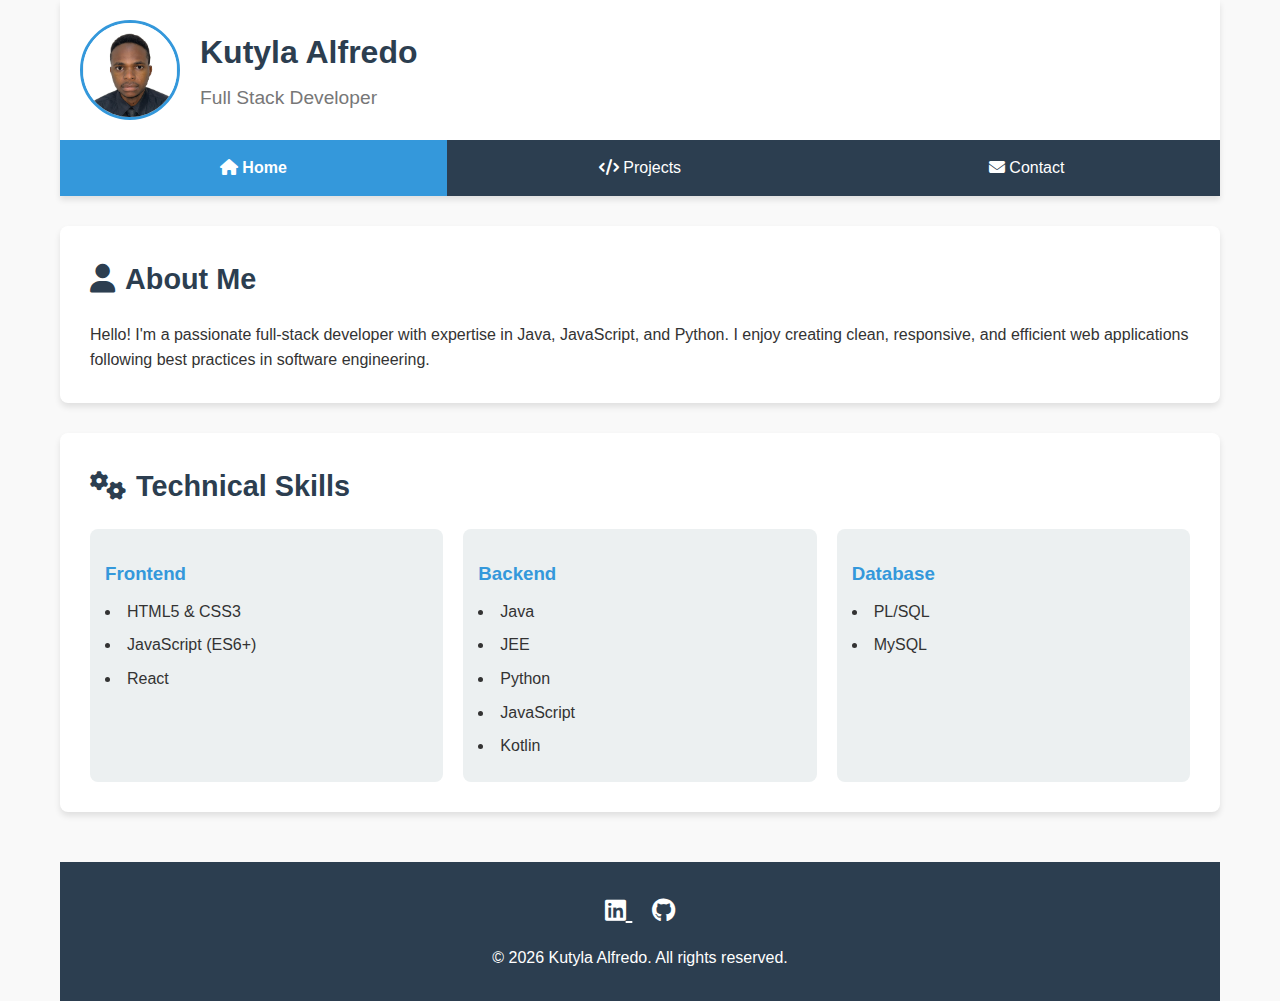
<file: pages/index.html>
<!DOCTYPE html>
<html lang="en">
<head>
  <meta charset="UTF-8">
  <meta name="viewport" content="width=device-width, initial-scale=1.0">
  <title>Kutyla Alfredo - Portfolio</title>
  <link rel="stylesheet" href="/styles/styles.css">
  <link rel="stylesheet" href="https://cdnjs.cloudflare.com/ajax/libs/font-awesome/6.4.0/css/all.min.css">
</head>
<body>
  <div class="container">
    <header>
      <div class="header-content">
        <img src="/assets/potrait.jpg" alt="Profile Photo" class="profile-img">
        <div class="header-text">
          <h1 class="name">Kutyla Alfredo</h1>
          <p class="title">Full Stack Developer</p>
        </div>
      </div>
      <nav>
        <ul>
          <li><a href="index.html" class="active"><i class="fas fa-home"></i> Home</a></li>
          <li><a href="projects.html"><i class="fas fa-code"></i> Projects</a></li>
          <li><a href="contact.html"><i class="fas fa-envelope"></i> Contact</a></li>
        </ul>
      </nav>
    </header>

    <main>
      <section id="about" class="card">
        <h2><i class="fas fa-user"></i> About Me</h2>
        <p>Hello! I'm a passionate full-stack developer with expertise in Java, JavaScript, and Python. I enjoy creating clean, responsive, and efficient web applications following best practices in software engineering.</p>
      </section>

      <section id="skills" class="card">
        <h2><i class="fas fa-cogs"></i> Technical Skills</h2>
        <div class="skills-grid">
          <div class="skill-category">
            <h3>Frontend</h3>
            <ul>
              <li>HTML5 & CSS3</li>
              <li>JavaScript (ES6+)</li>
              <li>React</li>
            </ul>
          </div>
          <div class="skill-category">
            <h3>Backend</h3>
            <ul>
              <li>Java</li>
              <li>JEE</li>
              <li>Python</li>
              <li>JavaScript</li>
              <li>Kotlin</li>
              
            </ul>
          </div>
          <div class="skill-category">
            <h3>Database</h3>
            <ul>
              <li>PL/SQL</li>
              <li>MySQL</li>
            
            </ul>
          </div>
        </div>
      </section>
    </main>

    <footer>
      <div class="social-links">
        <a href="https://www.linkedin.com/in/kutyla-alfredo-1848a426a" target="_blank" aria-label="LinkedIn">
          <i class="fab fa-linkedin"></i>
        </a>
        <a href="https://github.com/Kutyla200/git-practice" target="_blank" aria-label="GitHub">
          <i class="fab fa-github"></i>
        </a>
      </div>
      <p>&copy; <span id="current-year"></span> Kutyla Alfredo. All rights reserved.</p>
    </footer>
  </div>

  <script src="/scripts/main.js"></script>
</body>
</html>
</file>
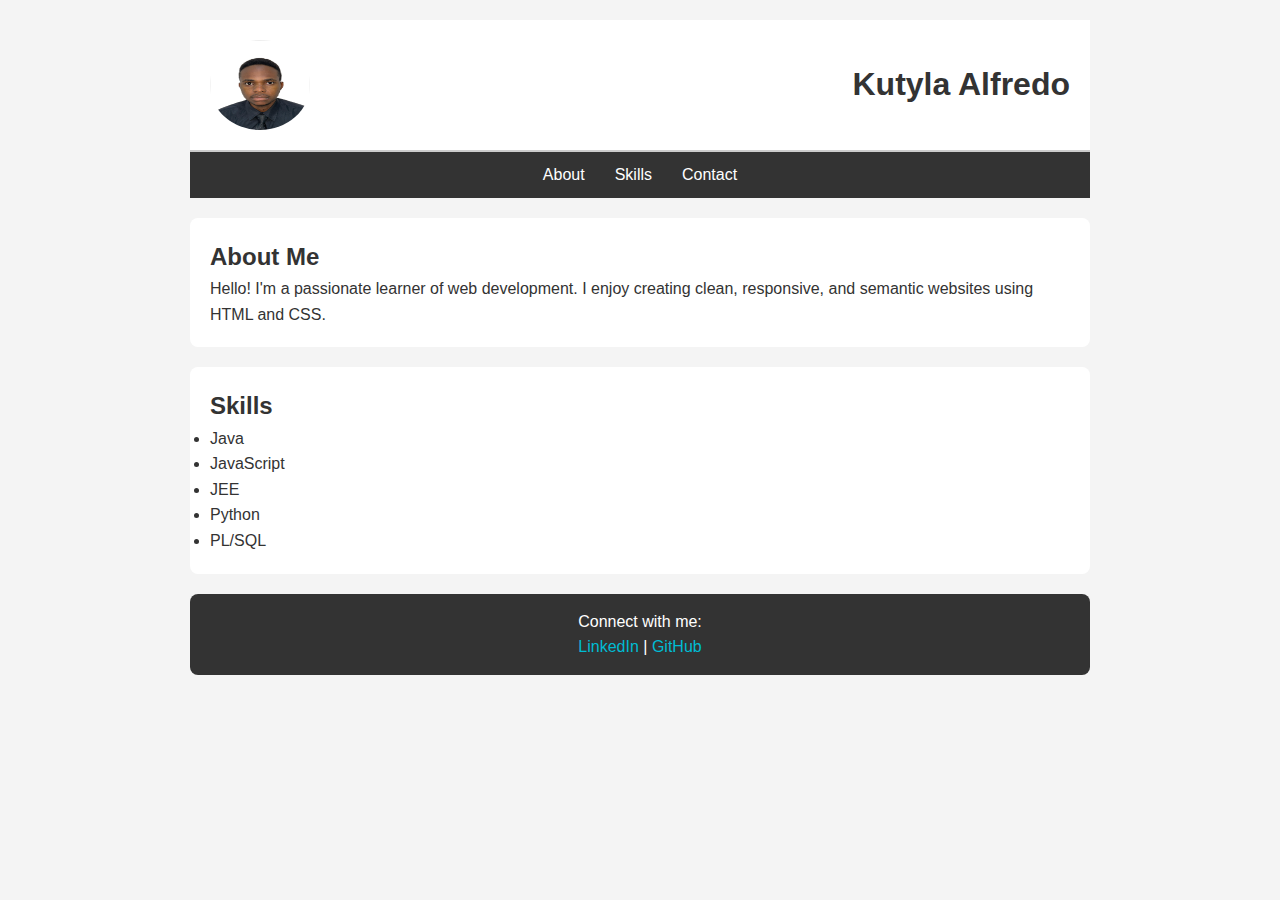
<file: HTML_CSS/profile_page.html>
<!DOCTYPE html>
<html lang="en">
<head>
  <meta charset="UTF-8" />
  <meta name="viewport" content="width=device-width, initial-scale=1.0"/>
  <title>My Profile</title>
  <link rel="stylesheet" href="styles.css" />
</head>
<body>
  <div class="container">
    <header>
      <img src="potrait.jpg" alt="Profile Photo" class="profile-img" />
      <h1 class="name">Kutyla Alfredo</h1>
    </header>

    <nav>
      <a href="#about">About</a>
      <a href="#skills">Skills</a>
      <a href="#contact">Contact</a>
    </nav>

    <section id="about">
      <h2>About Me</h2>
      <p>Hello! I'm a passionate learner of web development. I enjoy creating clean, responsive, and semantic websites using HTML and CSS.</p>
    </section>

    <section id="skills">
      <h2>Skills</h2>
      <ul>
        <li>Java</li>
        <li>JavaScript</li>
        <li>JEE</li>
        <li>Python</li>
        <li>PL/SQL</li>
      </ul>
    </section>

    <footer id="contact">
      <p>Connect with me:</p>
      <a href="https://www.linkedin.com/in/kutyla-alfredo-1848a426a?utm_source=share&utm_campaign=share_via&utm_content=profile&utm_medium=ios_app " target="_blank">LinkedIn</a> |
      <a href="https://github.com/Kutyla200/git-practice" target="_blank">GitHub</a>
    </footer>
  </div>
</body>
</html>
</file>
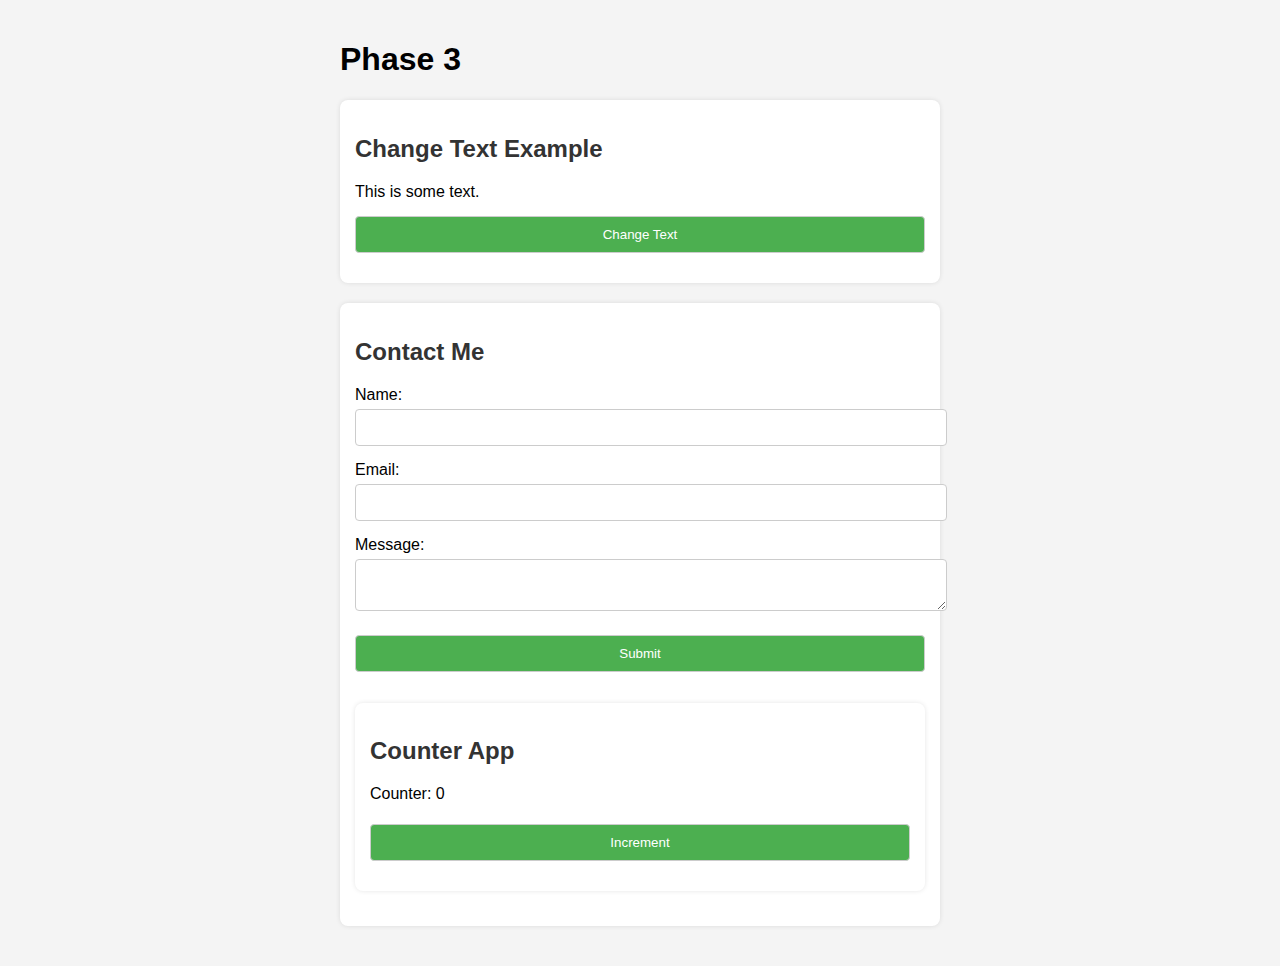
<file: JavaScript/task.html>
<!DOCTYPE html>
<html lang="en">
<head>
  <meta charset="UTF-8" />
  <meta name="viewport" content="width=device-width, initial-scale=1.0" />
  <title>JavaScript Crash Course - Phase 3</title>
<link rel="stylesheet" href="style.css">
    
</head>
<body>

  <h1> Phase 3</h1>


  <section>
    <h2>Change Text Example</h2>
    <p id="targetText">This is some text.</p>
    <button id="changeTextBtn">Change Text</button>
  </section>

 
  <section>
    <h2>Contact Me</h2>
    <form id="contactForm">
      <label>Name:</label>
      <input type="text" id="name" required />
      <label>Email:</label>
      <input type="email" id="email" required />
      <label>Message:</label>
      <textarea id="message" required></textarea>
      <button type="submit">Submit</button>
    </form>
    <p id="responseMsg"></p>


  <section>
    <h2>Counter App</h2>
    <p>Counter: <span id="counter">0</span></p>
    <button id="countBtn">Increment</button>
  </section>

  
 


<script src="script.js"></script>


</body>
</html>
</file>
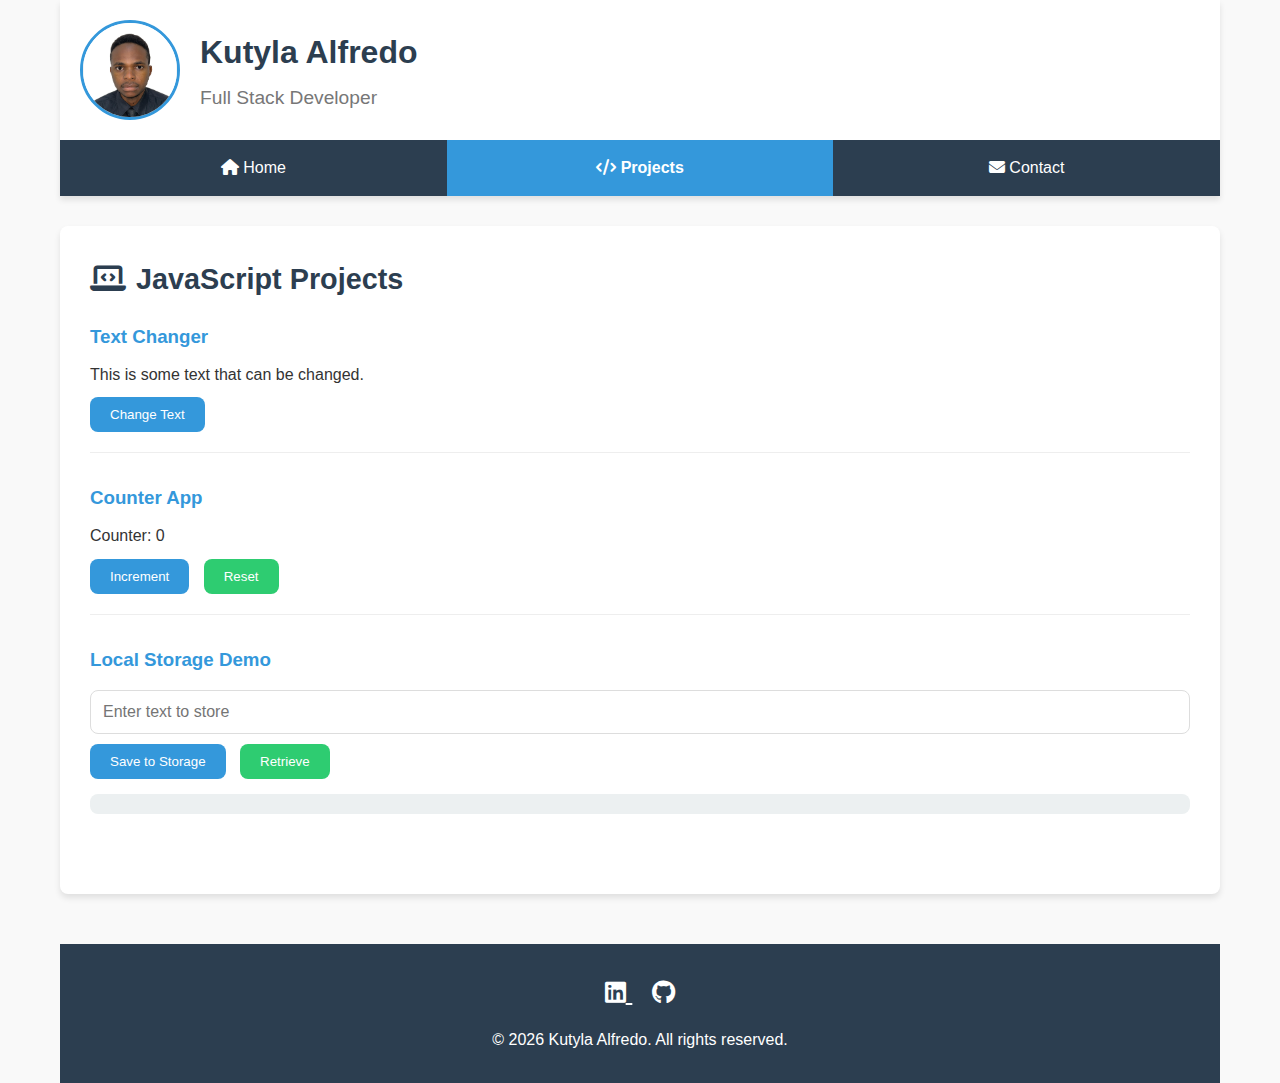
<file: pages/projects.html>
<!DOCTYPE html>
<html lang="en">
<head>
  <meta charset="UTF-8">
  <meta name="viewport" content="width=device-width, initial-scale=1.0">
  <title>My Projects | Kutyla Alfredo</title>
  <link rel="stylesheet" href="/styles/styles.css">
  <link rel="stylesheet" href="https://cdnjs.cloudflare.com/ajax/libs/font-awesome/6.4.0/css/all.min.css">
</head>
<body>
  <div class="container">
    <header>
      <div class="header-content">
        <img src="/assets/potrait.jpg" alt="Profile Photo" class="profile-img">
        <div class="header-text">
          <h1 class="name">Kutyla Alfredo</h1>
          <p class="title">Full Stack Developer</p>
        </div>
      </div>
      <nav>
        <ul>
          <li><a href="index.html"><i class="fas fa-home"></i> Home</a></li>
          <li><a href="projects.html" class="active"><i class="fas fa-code"></i> Projects</a></li>
          <li><a href="contact.html"><i class="fas fa-envelope"></i> Contact</a></li>
        </ul>
      </nav>
    </header>

    <main>
      <section class="card">
        <h2><i class="fas fa-laptop-code"></i> JavaScript Projects</h2>
        
        <article class="project">
          <h3>Text Changer</h3>
          <p id="targetText">This is some text that can be changed.</p>
          <button id="changeTextBtn" class="btn">Change Text</button>
        </article>

        <article class="project">
          <h3>Counter App</h3>
          <p>Counter: <span id="counter">0</span></p>
          <button id="countBtn" class="btn">Increment</button>
          <button id="resetBtn" class="btn secondary">Reset</button>
        </article>

        <article class="project">
          <h3>Local Storage Demo</h3>
          <div class="storage-demo">
            <input type="text" id="storageInput" placeholder="Enter text to store">
            <button id="saveToStorage" class="btn">Save to Storage</button>
            <button id="getFromStorage" class="btn secondary">Retrieve</button>
            <p id="storageDisplay"></p>
          </div>
        </article>
      </section>
    </main>

    <footer>
      <div class="social-links">
        <a href="https://www.linkedin.com/in/kutyla-alfredo-1848a426a" target="_blank" aria-label="LinkedIn">
          <i class="fab fa-linkedin"></i>
        </a>
        <a href="https://github.com/Kutyla200/git-practice" target="_blank" aria-label="GitHub">
          <i class="fab fa-github"></i>
        </a>
      </div>
      <p>&copy; <span id="current-year"></span> Kutyla Alfredo. All rights reserved.</p>
    </footer>
  </div>

  <script src="/scripts/projects.js"></script>
</body>
</html>
</file>
<file: styles/styles.css>
:root {
  --primary-color: #3498db;
  --secondary-color: #2ecc71;
  --dark-color: #2c3e50;
  --light-color: #ecf0f1;
  --danger-color: #e74c3c;
  --success-color: #27ae60;
  --border-radius: 8px;
  --box-shadow: 0 4px 6px rgba(0, 0, 0, 0.1);
  --transition: all 0.3s ease;
}

* {
  margin: 0;
  padding: 0;
  box-sizing: border-box;
}

body {
  font-family: 'Segoe UI', Tahoma, Geneva, Verdana, sans-serif;
  line-height: 1.6;
  color: #333;
  background-color: #f9f9f9;
  padding: 0;
  margin: 0;
}

.container {
  max-width: 1200px;
  margin: 0 auto;
  padding: 0 20px;
}

header {
  background-color: white;
  box-shadow: var(--box-shadow);
  margin-bottom: 30px;
}

.header-content {
  display: flex;
  align-items: center;
  padding: 20px;
}

.profile-img {
  width: 100px;
  height: 100px;
  border-radius: 50%;
  object-fit: cover;
  margin-right: 20px;
  border: 3px solid var(--primary-color);
}

.header-text {
  flex: 1;
}

.name {
  font-size: 2rem;
  color: var(--dark-color);
  margin-bottom: 5px;
}

.title {
  font-size: 1.2rem;
  color: #777;
}

nav ul {
  display: flex;
  list-style: none;
  background-color: var(--dark-color);
}

nav li {
  flex: 1;
  text-align: center;
}

nav a {
  display: block;
  padding: 15px;
  color: white;
  text-decoration: none;
  transition: var(--transition);
}

nav a:hover {
  background-color: var(--primary-color);
}

nav a.active {
  background-color: var(--primary-color);
  font-weight: bold;
}

.card {
  background-color: white;
  border-radius: var(--border-radius);
  box-shadow: var(--box-shadow);
  padding: 30px;
  margin-bottom: 30px;
}

h2 {
  color: var(--dark-color);
  margin-bottom: 20px;
  font-size: 1.8rem;
  display: flex;
  align-items: center;
  gap: 10px;
}

h3 {
  color: var(--primary-color);
  margin: 15px 0 10px;
}

.skills-grid {
  display: grid;
  grid-template-columns: repeat(auto-fit, minmax(250px, 1fr));
  gap: 20px;
}

.skill-category {
  background-color: var(--light-color);
  padding: 15px;
  border-radius: var(--border-radius);
}

.skill-category ul {
  list-style-position: inside;
}

.skill-category li {
  margin-bottom: 8px;
}

.project {
  margin-bottom: 30px;
  padding-bottom: 20px;
  border-bottom: 1px solid #eee;
}

.project:last-child {
  border-bottom: none;
}

.btn {
  display: inline-block;
  background-color: var(--primary-color);
  color: white;
  padding: 10px 20px;
  border: none;
  border-radius: var(--border-radius);
  cursor: pointer;
  transition: var(--transition);
  margin-right: 10px;
  margin-top: 10px;
}

.btn:hover {
  background-color: #2980b9;
  transform: translateY(-2px);
}

.btn.secondary {
  background-color: var(--secondary-color);
}

.btn.secondary:hover {
  background-color: #27ae60;
}

.form-group {
  margin-bottom: 20px;
}

label {
  display: block;
  margin-bottom: 8px;
  font-weight: 600;
}

input, textarea {
  width: 100%;
  padding: 12px;
  border: 1px solid #ddd;
  border-radius: var(--border-radius);
  font-family: inherit;
  font-size: 16px;
  transition: var(--transition);
}

input:focus, textarea:focus {
  outline: none;
  border-color: var(--primary-color);
  box-shadow: 0 0 0 3px rgba(52, 152, 219, 0.2);
}

textarea {
  resize: vertical;
  min-height: 120px;
}

.response-message {
  margin-top: 20px;
  padding: 15px;
  border-radius: var(--border-radius);
  background-color: var(--success-color);
  color: white;
  display: none;
}

.storage-demo {
  margin-top: 15px;
}

#storageDisplay {
  margin-top: 15px;
  padding: 10px;
  background-color: var(--light-color);
  border-radius: var(--border-radius);
}

footer {
  text-align: center;
  padding: 30px 0;
  margin-top: 50px;
  background-color: var(--dark-color);
  color: white;
}

.social-links {
  margin-bottom: 15px;
}

.social-links a {
  color: white;
  font-size: 24px;
  margin: 0 10px;
  transition: var(--transition);
}

.social-links a:hover {
  color: var(--primary-color);
}

@media (max-width: 768px) {
  .header-content {
    flex-direction: column;
    text-align: center;
  }
  
  .profile-img {
    margin-right: 0;
    margin-bottom: 15px;
  }
  
  nav ul {
    flex-direction: column;
  }
  
  .skills-grid {
    grid-template-columns: 1fr;
  }
}
</file>
<file: HTML_CSS/styles.css>
* {
    margin: 0;
    padding: 0;
    box-sizing: border-box;
  }
  
  body {
    font-family: 'Segoe UI', sans-serif;
    line-height: 1.6;
    background: #f4f4f4;
    color: #333;
    padding: 20px;
  }
  
  .container {
    max-width: 900px;
    margin: auto;
  }
  
  header {
    display: flex;
    align-items: center;
    justify-content: space-between;
    padding: 20px;
    background: #fff;
    border-bottom: 2px solid #ccc;
  }
  
  .profile-img {
    width: 100px;
    height: 90px;
    border-radius: 50%;
  }
  
  .name {
    font-size: 2em;
  }
  
  nav {
    display: flex;
    justify-content: center;
    background: #333;
    padding: 10px;
  }
  
  nav a {
    color: #fff;
    text-decoration: none;
    margin: 0 15px;
    transition: color 0.3s ease;
  }
  
  nav a:hover {
    color: #00bcd4;
  }
  
  section {
    background: #fff;
    margin: 20px 0;
    padding: 20px;
    border-radius: 8px;
  }
  
  footer {
    text-align: center;
    padding: 15px;
    background: #333;
    color: #fff;
    border-radius: 8px;
  }
  
  footer a {
    color: #00bcd4;
    text-decoration: none;
  }
  
  footer a:hover {
    text-decoration: underline;
  }
  

  @media (max-width: 600px) {
    header {
      flex-direction: column;
      align-items: flex-start;
    }
  
    .profile-img {
      margin-bottom: 10px;
    }
  
    nav {
      flex-direction: column;
    }
  
    nav a {
      margin: 10px 0;
    }
  }
</file>
<file: JavaScript/style.css>
body {
    font-family: Arial, sans-serif;
    background: #f4f4f4;
    padding: 20px;
    max-width: 600px;
    margin: auto;
  }

  h2 {
    color: #333;
  }

  section {
    background: white;
    padding: 15px;
    margin-bottom: 20px;
    border-radius: 8px;
    box-shadow: 0 0 5px rgba(0,0,0,0.1);
  }

  input, textarea, button {
    width: 100%;
    padding: 10px;
    margin-top: 5px;
    margin-bottom: 15px;
    border: 1px solid #ccc;
    border-radius: 4px;
  }

  button {
    background-color: #4CAF50;
    color: white;
    cursor: pointer;
  }

  button:hover {
    background-color: #45a049;
  }

  #responseMsg {
    color: green;
    font-weight: bold;
  }

  #targetText {
    margin-bottom: 10px;
  }
</file>
